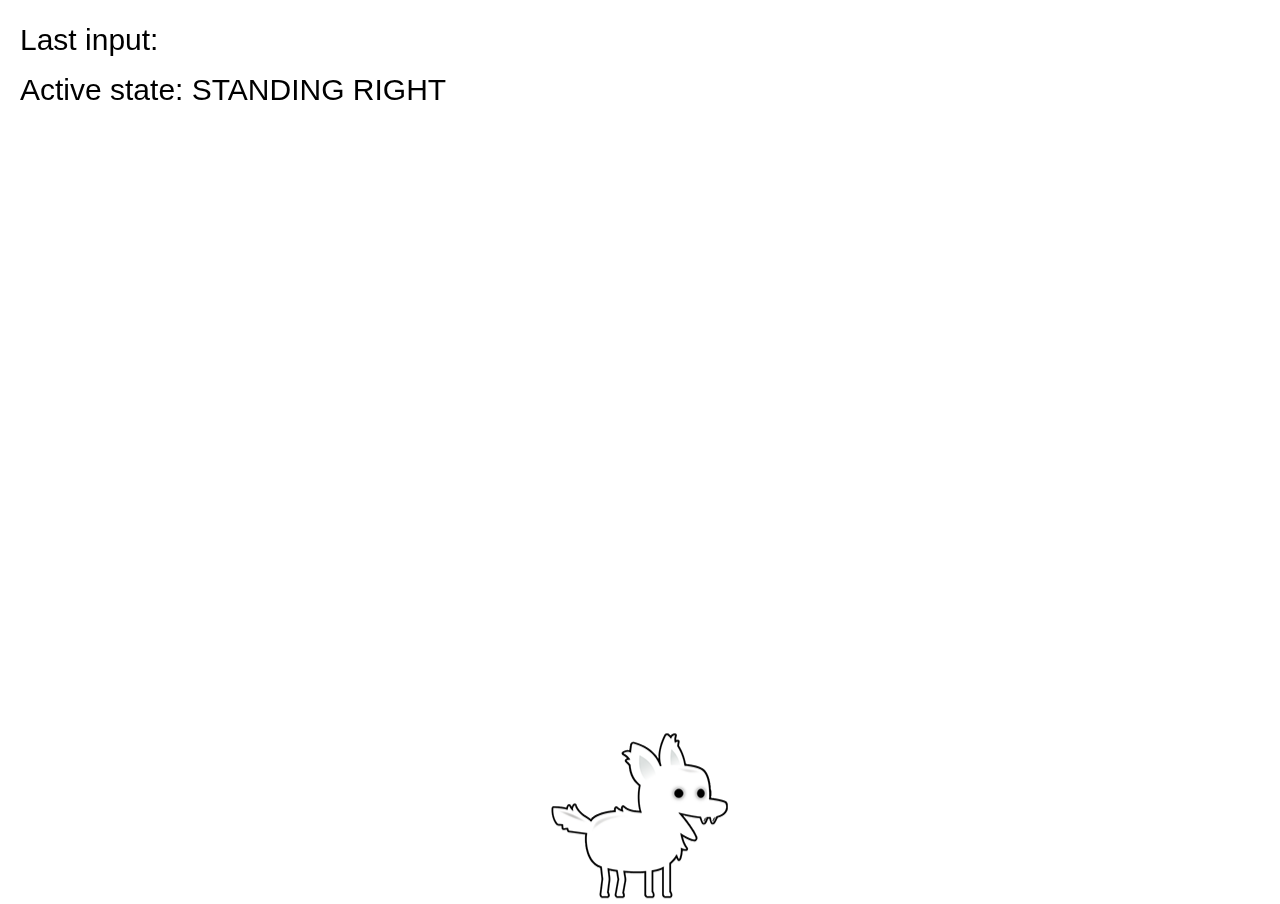
<file: 8-state-managment/index.html>
<!DOCTYPE html>
<html lang="en">
<head>
    <meta charset="UTF-8">
    <meta http-equiv="X-UA-Compatible" content="IE=edge">
    <meta name="viewport" content="width=device-width, initial-scale=1.0">
    <title>State management in games</title>
    <link rel="stylesheet" href="./assets/styles/style.css">
</head>
<body>
    <canvas id="canvas1"></canvas>
    <img src="./assets/img/dog_left_right_white.png" alt="" id="dogImage">
    <h1 id="loading">LOADING...</h1>

    <script type="module" src="./js/script.js"></script>
</body>
</html>
</file>
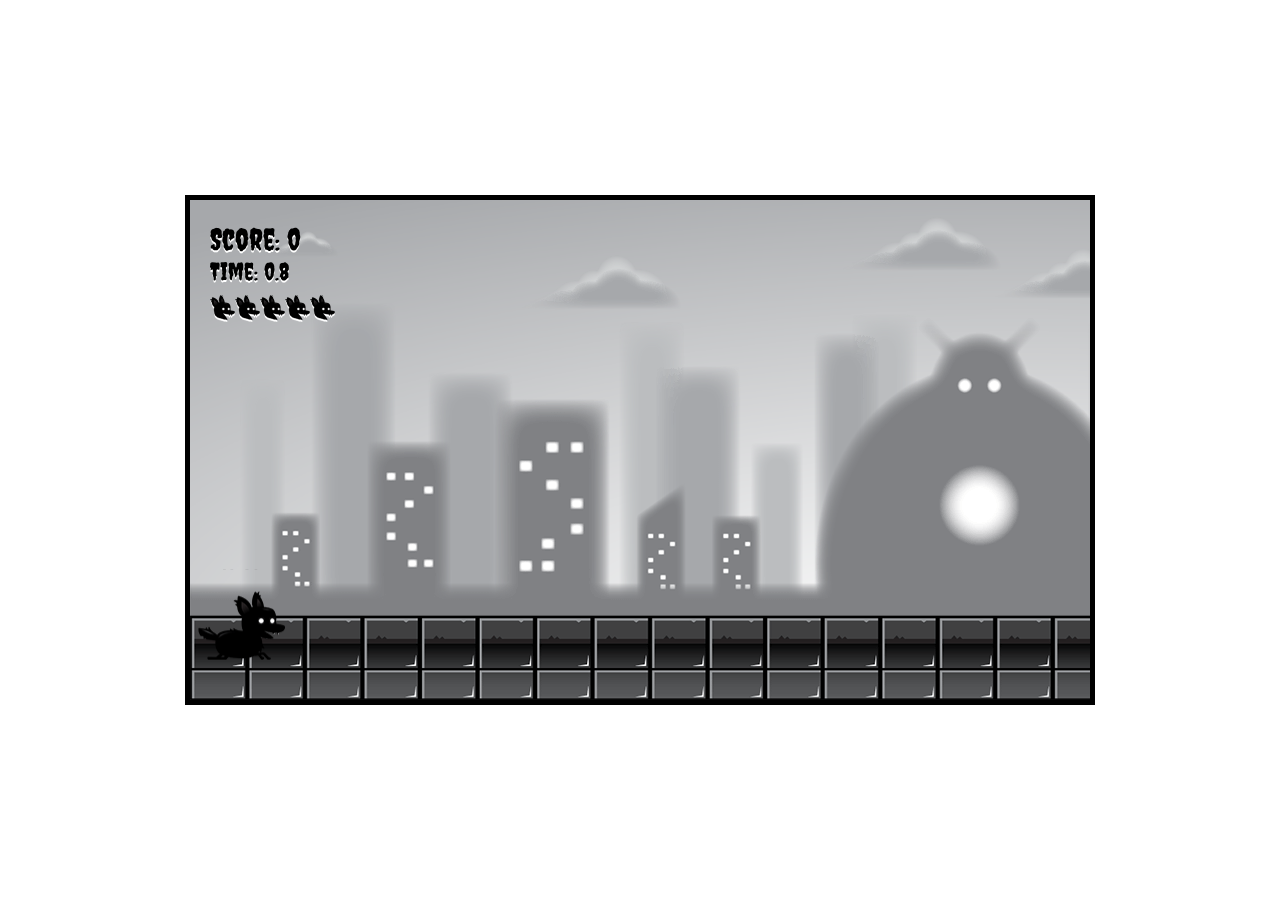
<file: 9 - final project/index.html>
<!DOCTYPE html>
<html lang="en">

<head>
    <meta charset="UTF-8">
    <meta http-equiv="X-UA-Compatible" content="IE=edge">
    <meta name="viewport" content="width=device-width, initial-scale=1.0">
    <title>JS Game</title>
    <link rel="preconnect" href="https://fonts.googleapis.com">
    <link rel="preconnect" href="https://fonts.gstatic.com" crossorigin>
    <link href="https://fonts.googleapis.com/css2?family=Creepster&display=swap"
        rel="stylesheet">
    <link rel="stylesheet" href="./assets/style/style.css">
</head>

<body>
    <canvas id="canvas1"></canvas>

    <img id="player" src="./assets/img/player.png">
    <img id="layer1" src="./assets/img/layer-1.png">
    <img id="layer2" src="./assets/img/layer-2.png">
    <img id="layer3" src="./assets/img/layer-3.png">
    <img id="layer4" src="./assets/img/layer-4.png">
    <img id="layer5" src="./assets/img/layer-5.png">
    <img id="enemy_fly" src="./assets/img/enemy_fly.png" alt="enemy_fly">
    <img id="enemy_plant" src="./assets/img/enemy_plant.png" alt="enemy_plant">
    <img id="enemy_spider" src="./assets/img/enemy_spider_big.png" alt="enemy_spider">
    <img id="fire" src="./assets/img/fire.png" alt="fire">
    <img id="collisionAnimation" src="./assets/img/boom.png" alt="collisionAnimation">
    <img id="lives" src="./assets/img/lives.png" alt="lives">

    <script type="module" src="./js/main.js"></script>
</body>

</html>
</file>
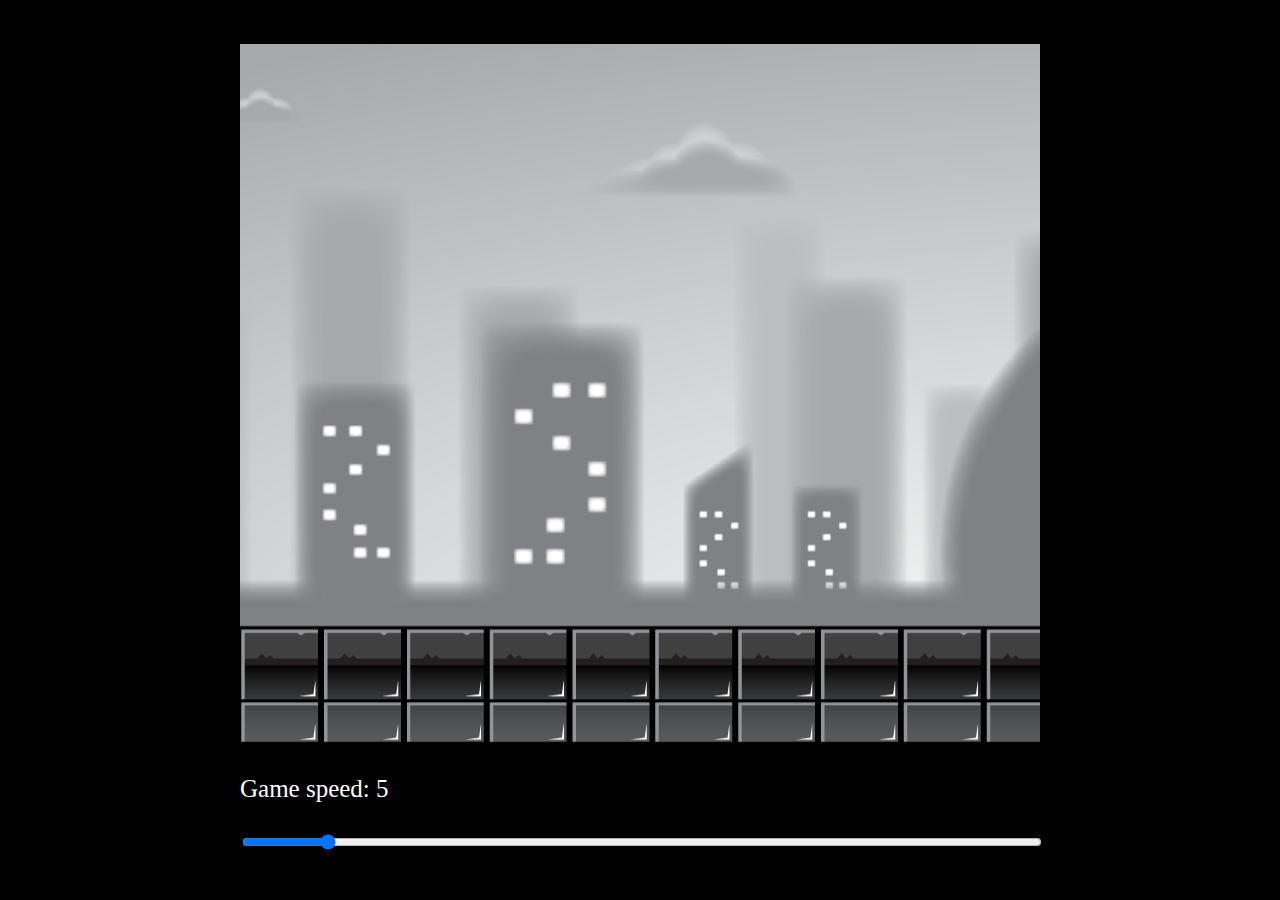
<file: background/index.html>
<!DOCTYPE html>
<html lang="en">
<head>
    <meta charset="UTF-8">
    <meta http-equiv="X-UA-Compatible" content="IE=edge">
    <meta name="viewport" content="width=device-width, initial-scale=1.0">
    <title>Parallax Backgrounds</title>
    <link rel="stylesheet" href="./assets/styles/style.css">
</head>
<body>
    <div id="container">
        <canvas id="canvas1"></canvas>
        <p>Game speed: <span id="showGameSpeed"></span></p>
        <input type="range" min="0" max="50" value="5" class="slider" id="slider">
    </div>
    

    <script src="./js/script.js"></script>
</body>
</html>
</file>
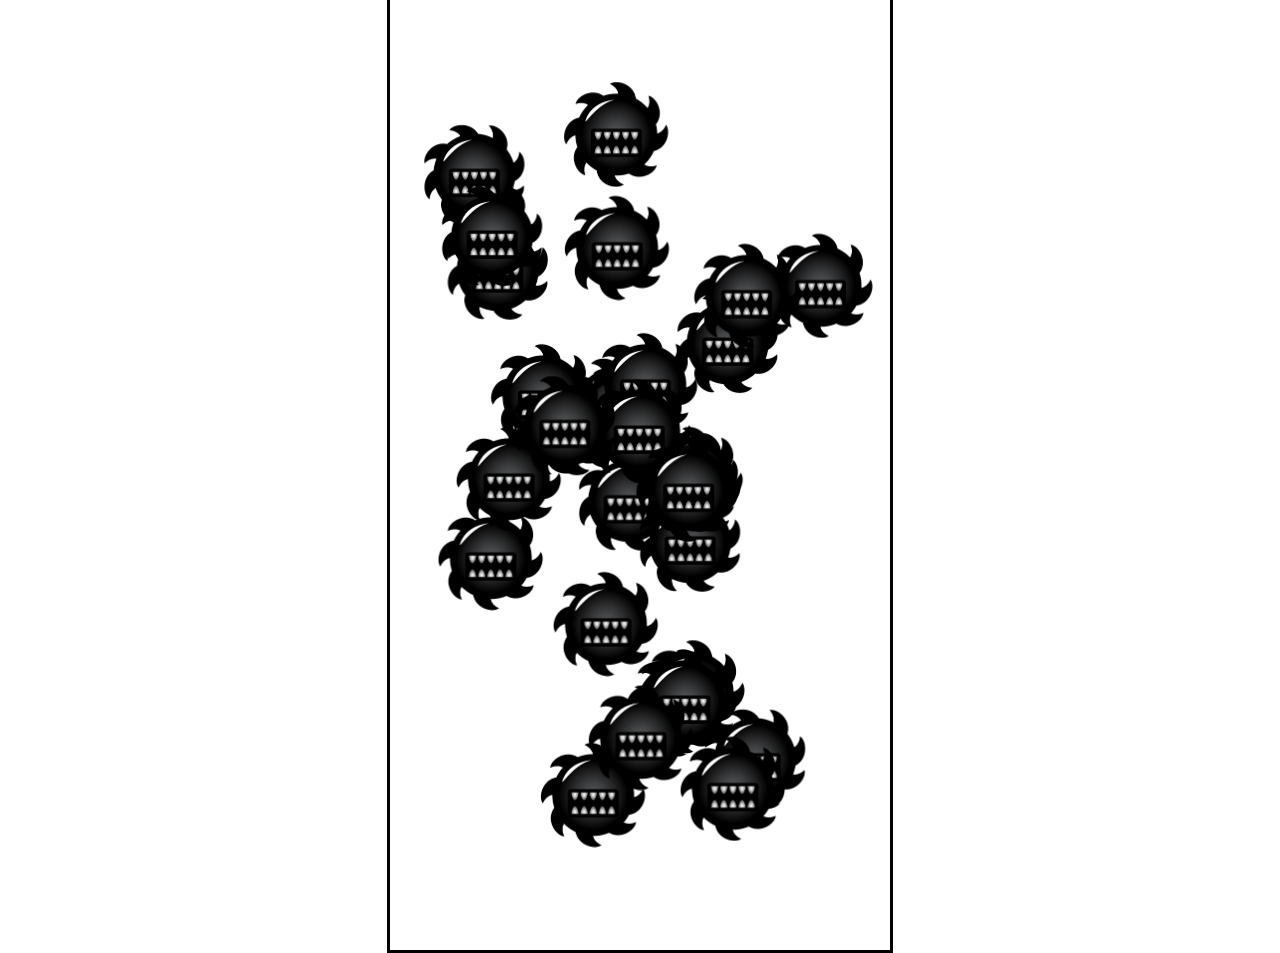
<file: enemies - copia - copia - copia/index.html>
<!DOCTYPE html>
<html lang="en">
<head>
    <meta charset="UTF-8">
    <meta http-equiv="X-UA-Compatible" content="IE=edge">
    <meta name="viewport" content="width=device-width, initial-scale=1.0">
    <title>NPC movement animation</title>
    <link rel="stylesheet" href="./assets/styles/style.css">
</head>
<body>
    <canvas id="canvas1"></canvas>
    
    <script src="./js/script.js"></script>
</body>
</html>
</file>
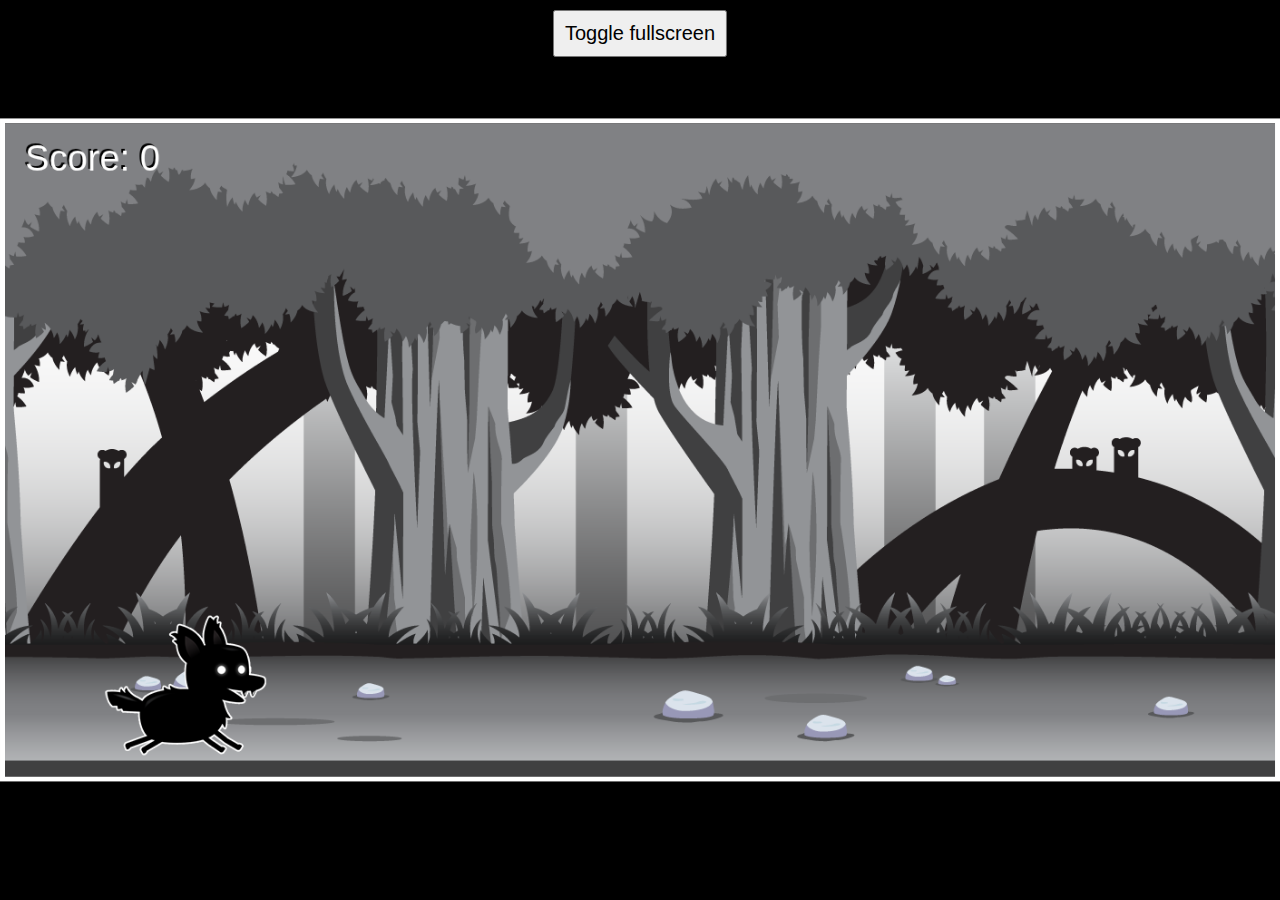
<file: game-with-mobile-support/index.html>
<!DOCTYPE html>
<html lang="en">
<head>
    <meta charset="UTF-8">
    <meta http-equiv="X-UA-Compatible" content="IE=edge">
    <meta name="viewport" content="width=device-width, initial-scale=1.0">
    <title>Javascript 2D Game</title>
    <link rel="stylesheet" href="./assets/style/style.css">
</head>
<body>
    <canvas id="canvas1"></canvas>
    <img id="playerImage" src="./assets/img/player.png" alt="">
    <img id="enemyImage" src="./assets/img/enemy_1.png" alt="">
    <img id="backgroundImage" src="./assets/img/background_single.png" alt="">
    <button id="fullScreenButton">Toggle fullscreen</button>

    <script src="./js/script.js"></script>
</body>
</html>
</file>
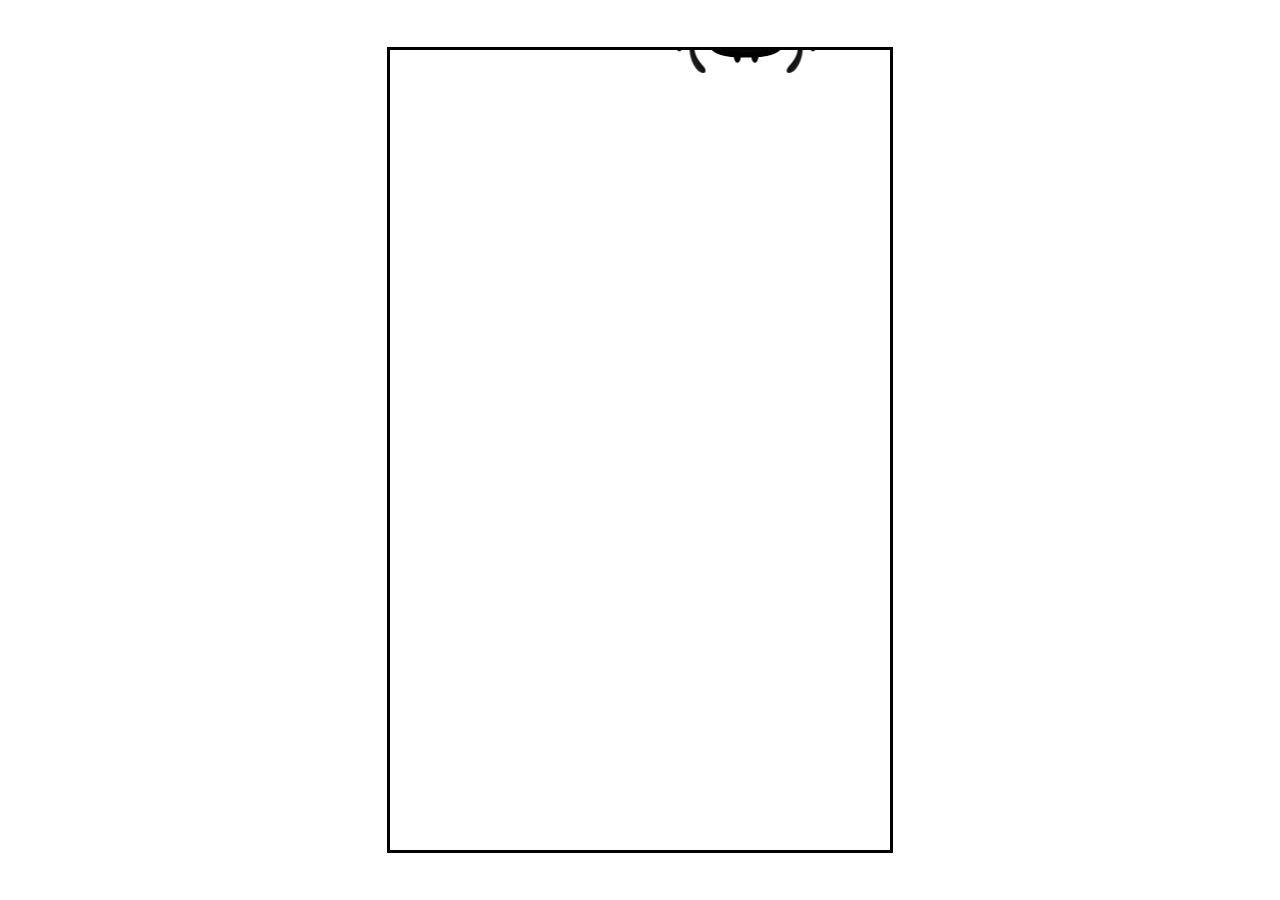
<file: multiple-enemies/index.html>
<!DOCTYPE html>
<html lang="en">
<head>
    <meta charset="UTF-8">
    <meta http-equiv="X-UA-Compatible" content="IE=edge">
    <meta name="viewport" content="width=device-width, initial-scale=1.0">
    <title>Enemy types with JS sub classing</title>
    <link rel="stylesheet" href="./assets/styles/style.css">
</head>
<body>
    <canvas id="canvas1"></canvas>
    <img id="worm" src="./assets/img/enemy_worm.png" alt="">
    <img id="ghost" src="./assets/img/enemy_ghost.png" alt="">
    <img id="spider" src="./assets/img/enemy_spider.png" alt="">
    
    <script src="./js/script.js"></script>
</body>
</html>
</file>
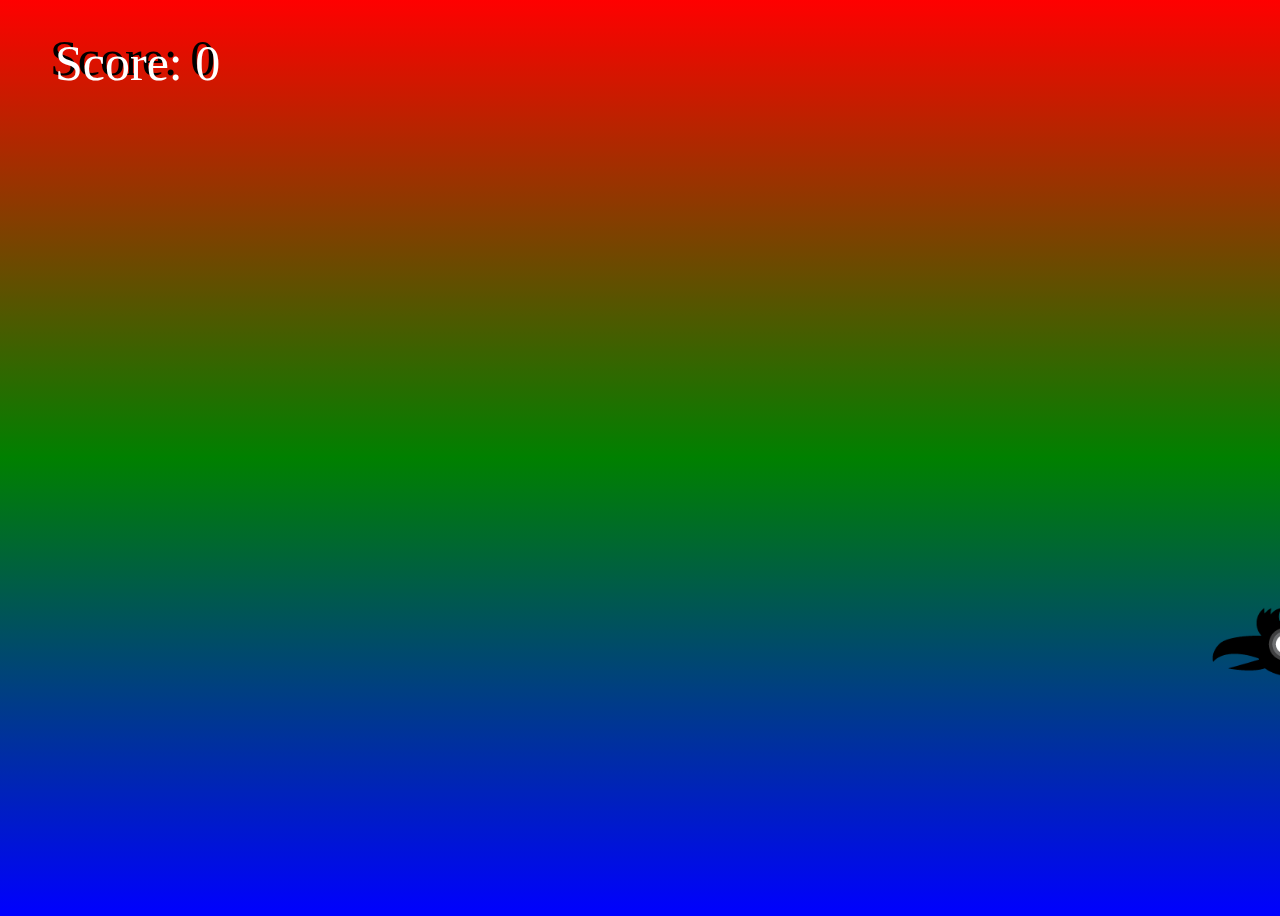
<file: Point-&-shoot-game/index.html>
<!DOCTYPE html>
<html lang="en">
<head>
    <meta charset="UTF-8">
    <meta http-equiv="X-UA-Compatible" content="IE=edge">
    <meta name="viewport" content="width=device-width, initial-scale=1.0">
    <title>JS game</title>
   <link rel="stylesheet" href="./assets/styles/style.css">
</head>
<body>
    <canvas id="collisionCanvas"></canvas>
    <canvas id="canvas1"></canvas>

    <script src="./js/script.js"></script>
    
</body>
</html>
</file>
<file: 8-state-managment/assets/styles/style.css>
*{
    margin: 0;
    padding: 0;
    box-sizing: border-box;
    font-family: 'Helvetica', cursive;
}
body{
    overflow: hidden;
}
canvas {
    top: 0;
    left: 0;
    
}
img{
    display: none;
}
#loading{
    position: absolute;
    top: 50%;
    width: 100%;
    text-align: center;
    font-size: 80px;
}
</file>
<file: 9 - final project/assets/style/style.css>
*{
    margin: 0;
    padding: 0;
    box-sizing: border-box;
}

#canvas1{
    border: 5px solid black;
    position: absolute;
    top: 50%;
    left: 50%;
    transform: translate(-50%, -50%);
    max-width: 100%;
    max-height: 100%;
    font-family: 'Creepster', cursive;
}

#player, #layer1, #layer2, #layer3, #layer4, #layer5, #enemy_fly, #enemy_plant, #enemy_spider, #fire , #collisionAnimation, #lives{
    display: none;
}
</file>
<file: background/assets/styles/style.css>
body {
  background: black;
}
#container {
  position: absolute;
  width: 800px;
  transform: translate(-50%, -50%);
  top: 50%;
  left: 50%;
  font-size: 25px;
}
#canvas1 {
  position: relative;
  width: 800px;
  height: 700px;
}
#slider{
    width: 100%;
}
p{
    color: white;
}
</file>
<file: enemies - copia - copia - copia/assets/styles/style.css>
#canvas1{
    border: 3px solid #000;
    position: absolute;
    top:50%;
    left:50%;
    transform: translate(-50%, -50%);
    height: 1000px;
    width: 500px;
}
</file>
<file: game-with-mobile-support/assets/style/style.css>
*{
    margin: 0;
    padding: 0;
    box-sizing: border-box;
}
body{
    background: black;
}

#canvas1{
    position: absolute;
    top: 50%;
    left: 50%;
    transform: translate(-50%, -50%);
    border: 5px solid white;
    max-width: 100%;
    max-height: 100%;
}

#playerImage, #backgroundImage, #enemyImage{
    display: none;
}

#fullScreenButton{
    position: absolute;
    font-size: 20px;
    padding: 10px;
    top: 10px;
    left: 50%;
    transform: translateX(-50%);
}
</file>
<file: multiple-enemies/assets/styles/style.css>
#canvas1{
    border: 3px solid black;
    width: 500px;
    height: 800px;
    position: absolute;
    left: 50%;
    top: 50%;
    transform: translate(-50%, -50%);
}

img{
    display: none;
}
</file>
<file: Point-&-shoot-game/assets/styles/style.css>
body{
    background: linear-gradient(to bottom, red, green, blue);
    width: 100vw;
    height: 100vh;
    overflow: hidden;
}

canvas{
    position: absolute;
    top: 0;
    left: 0;
    width: 100%;
    height: 100%;
}

#collisionCanvas{
    opacity: 0;
}
</file>
